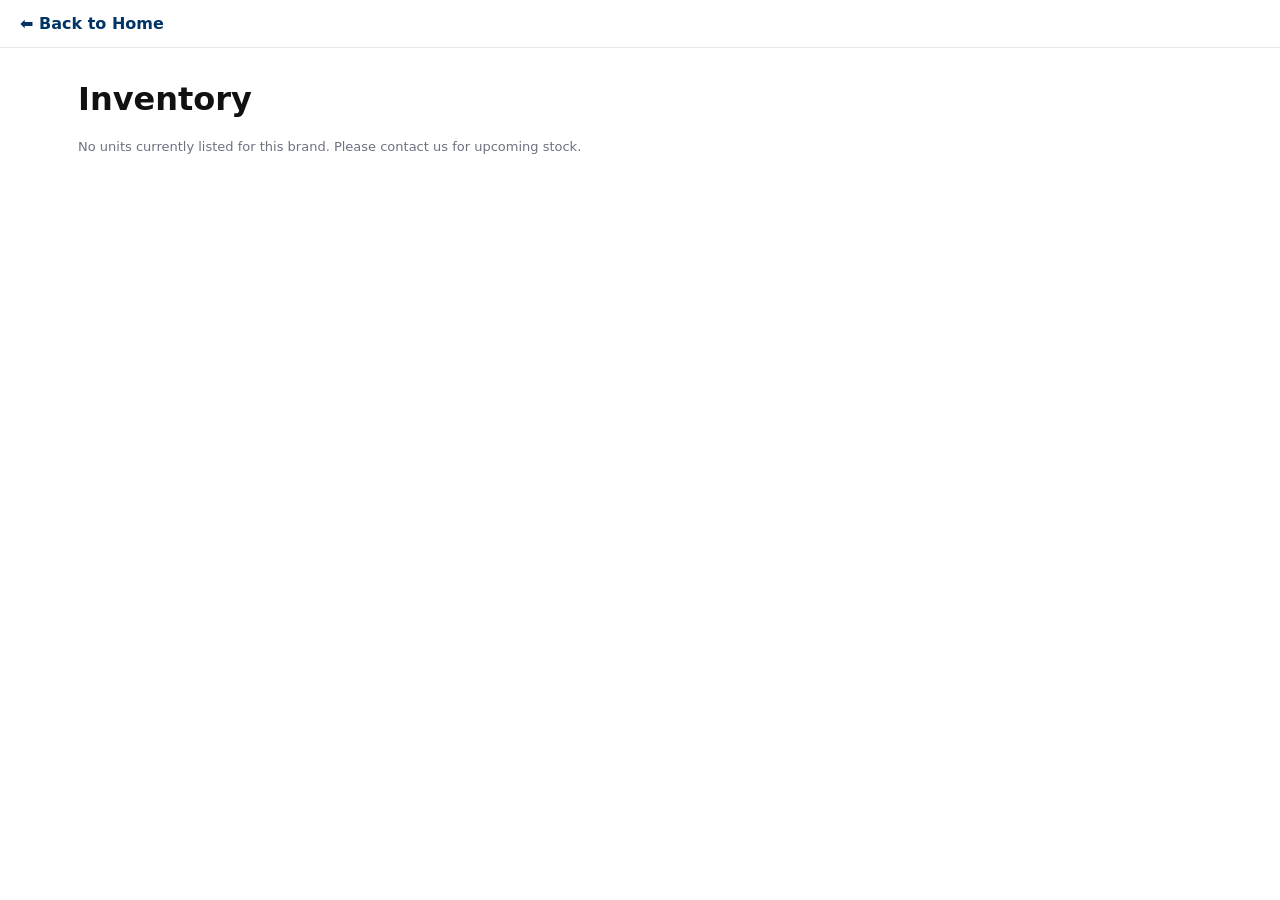
<file: brand.html>
<!DOCTYPE html>
<html lang="en">
<head>
  <meta charset="UTF-8"/>
  <meta name="viewport" content="width=device-width, initial-scale=1"/>
  <title>Brand Inventory | APP International</title>
  <link rel="stylesheet" href="styles.css"/>
</head>
<body>
  <header>
    <a href="index.html">⬅ Back to Home</a>
  </header>

  <main>
    <h1 id="brand-title"></h1>
    <p id="brand-sub" class="muted"></p>
    <div id="brand-items" class="grid grid-3"></div>
  </main>

  <script src="data.js"></script>
  <script>
    const params = new URLSearchParams(location.search);
    const brand = params.get("brand");
    const titleEl = document.getElementById("brand-title");
    const subEl = document.getElementById("brand-sub");
    const wrap = document.getElementById("brand-items");

    const all = (window.DB && window.DB.vehicles) || [];
    const items = all.filter(v => v.brand === brand);

    titleEl.textContent = brand ? (brand + " Inventory") : "Inventory";
    subEl.textContent = items.length
      ? `Showing ${items.length} unit${items.length > 1 ? "s" : ""} for ${brand}.`
      : "No units currently listed for this brand. Please contact us for upcoming stock.";

    wrap.innerHTML = items.map(i => `
      <a class="card" href="vehicle.html#${encodeURIComponent(i.id)}">
        <img src="${i.featuredImage || (i.images && i.images.length && (typeof i.images[0] === "string" ? i.images[0] : i.images[0].url)) || "https://images.unsplash.com/photo-1549317661-bd32c8ce0db2?w=800&q=80"}" alt="${i.title}">
        <div class="card-body">
          <h3>${i.title}</h3>
          <div class="meta">
            ${i.mileage ? i.mileage + " • " : ""}${i.specs && i.specs.year ? i.specs.year : ""}
          </div>
          <div class="price">${window.DB.utils.formatPrice(i.priceCIF || i.priceFOB, i.currency)}</div>
        </div>
      </a>
    `).join("");
  </script>
</body>
</html>
</file>
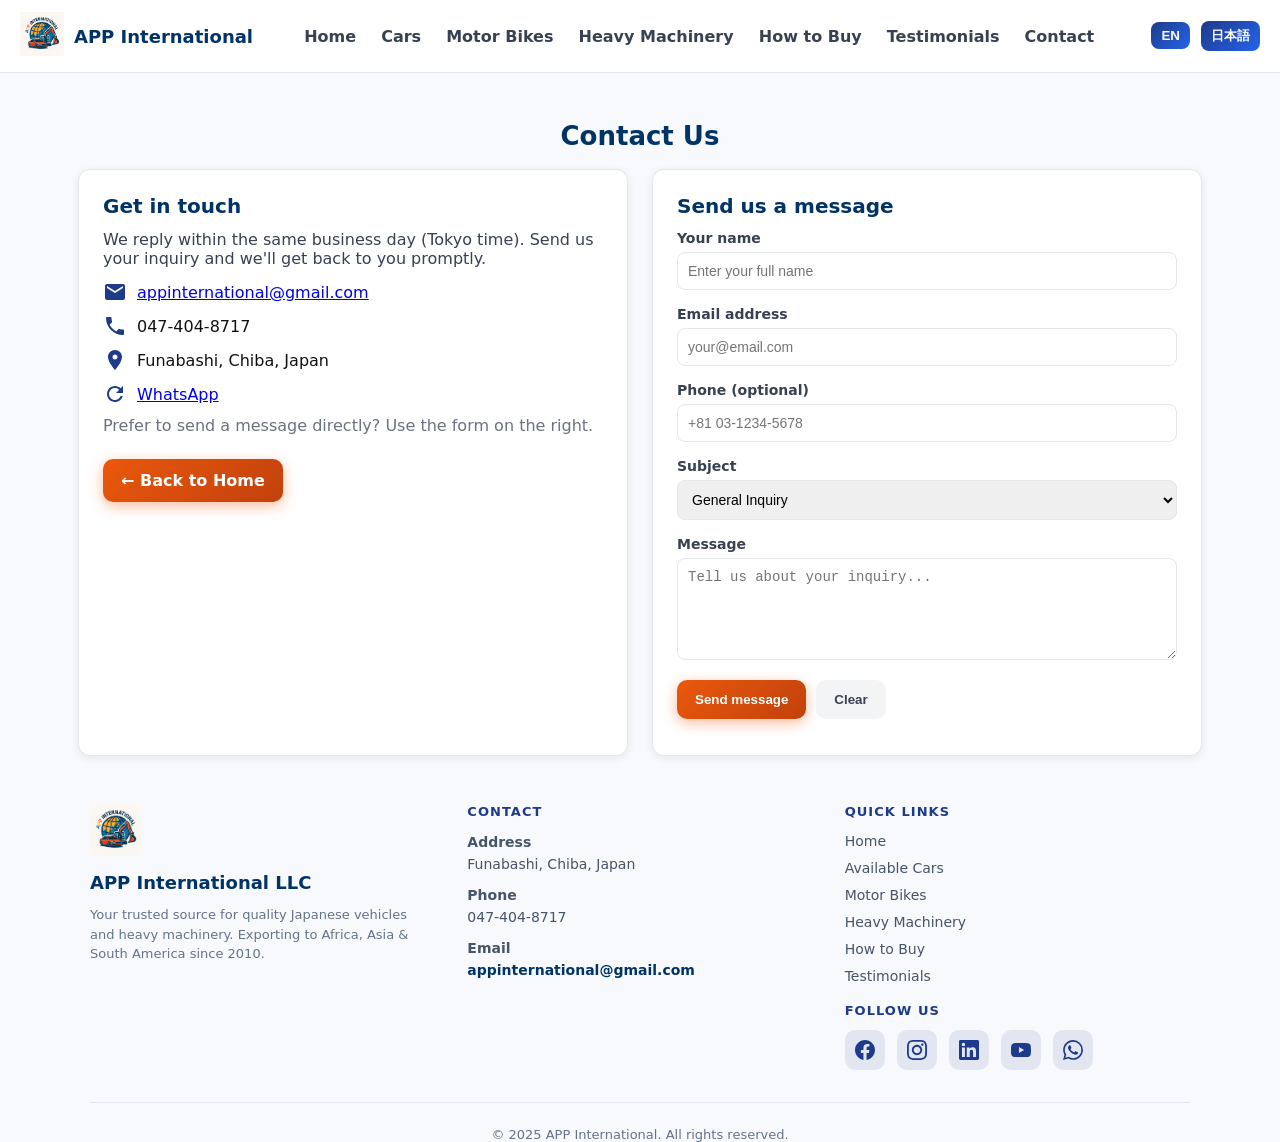
<file: contact.html>
<!DOCTYPE html>
<html lang="en">
<head>
  <meta charset="UTF-8"/>
  <meta name="viewport" content="width=device-width, initial-scale=1"/>
  <title>Contact Us | APP International</title>
  <meta name="description" content="Get in touch with APP International for vehicle and machinery inquiries. We reply within the same business day.">
  <link rel="icon" href="images/logo.png" type="image/png"/>
  <style>
    :root{
      --brand:#003366;
      --brand-2:#0055aa;
      --logo-blue:#1e3a8a;
      --logo-orange:#ea580c;
      --logo-gold:#f59e0b;
      --bg:#f7f9fc;
      --card:#ffffff;
      --muted:#6b7280;
      --ring:#e5e7eb;
      --shadow:0 2px 8px rgba(0,0,0,.08);
      --radius:12px;
    }
    *{box-sizing:border-box}
    html,body{margin:0;padding:0}
    body{font-family:system-ui,-apple-system,Segoe UI,Roboto,Arial,sans-serif;background:var(--bg);color:#111}
    header{
      position:sticky;top:0;z-index:10;background:#fff;border-bottom:1px solid var(--ring);
      display:flex;align-items:center;justify-content:space-between;padding:12px 20px;
    }
    .logo-wrap{display:flex;align-items:center;gap:10px}
    .logo-wrap img{height:44px;width:auto}
    .logo-title{margin:0;font-size:18px;color:var(--brand);font-weight:700}
    nav a{
      margin:0 10px;text-decoration:none;color:#374151;font-weight:600;
    }
    nav a:hover{color:var(--logo-orange)}
    .lang-switch button{
      border:none;background:linear-gradient(135deg, var(--logo-blue), #2563eb);color:#fff;font-weight:700;
      padding:6px 10px;border-radius:8px;cursor:pointer;margin-left:6px;
    }
    .lang-switch button:hover{background:linear-gradient(135deg, var(--logo-orange), #c2410c)}
    section{max-width:1160px;margin:48px auto;padding:0 18px}
    section h2{margin:0 0 18px;text-align:center;font-size:26px;color:var(--brand)}
    .contact-layout{display:grid;grid-template-columns:1fr 1fr;gap:24px}
    @media (max-width:800px){.contact-layout{grid-template-columns:1fr}}
    .contact-card{
      background:#fff;border:1px solid var(--ring);border-radius:var(--radius);box-shadow:var(--shadow);
      padding:24px
    }
    .contact-card h3{margin:0 0 12px;font-size:20px;color:var(--brand)}
    .contact-card p{margin:0 0 12px;color:#374151}
    .contact-card .muted{color:var(--muted)}
    .contact-card .contact-item{display:flex;align-items:center;gap:10px;margin-bottom:10px}
    .contact-card .contact-item .icon{width:24px;height:24px;fill:var(--logo-blue)}
    .contact-card .btn{
      display:inline-block;margin-top:12px;background:linear-gradient(135deg, var(--logo-orange), #c2410c);
      color:#fff;border-radius:10px;padding:12px 18px;text-decoration:none;font-weight:800;
      box-shadow:0 4px 14px rgba(234,88,12,.4)
    }
    .contact-card .btn:hover{background:linear-gradient(135deg, #f97316, var(--logo-orange));box-shadow:0 6px 20px rgba(234,88,12,.5)}
    .form-card{background:#fff;border:1px solid var(--ring);border-radius:var(--radius);box-shadow:var(--shadow);padding:24px}
    .form-card h3{margin:0 0 12px;font-size:20px;color:var(--brand)}
    .form-group{margin-bottom:16px}
    .form-group label{display:block;margin-bottom:6px;font-size:14px;color:#374151;font-weight:600}
    .form-group input,.form-group textarea,.form-group select{
      width:100%;padding:10px;border-radius:8px;border:1px solid var(--ring);font-size:14px
    }
    .form-group input:focus,.form-group textarea:focus,.form-group select:focus{
      outline:none;border-color:var(--brand-2);box-shadow:0 0 0 1px rgba(59,130,246,.15)
    }
    .form-actions{display:flex;gap:10px;flex-wrap:wrap}
    .btn-primary{
      background:linear-gradient(135deg, var(--logo-orange), #c2410c);color:#fff;border-radius:10px;padding:12px 18px;
      border:none;cursor:pointer;font-weight:800;box-shadow:0 4px 14px rgba(234,88,12,.4)
    }
    .btn-primary:hover{background:linear-gradient(135deg, #f97316, var(--logo-orange));box-shadow:0 6px 20px rgba(234,88,12,.5)}
    .btn-secondary{
      background:#f3f4f6;color:#374151;border-radius:10px;padding:12px 18px;border:none;cursor:pointer;font-weight:800
    }
    .btn-secondary:hover{background:#e5e7eb}
    .status{margin-top:12px;font-size:14px}
    .status.success{color:#166534}
    .status.error{color:#b91c1c}
    .footer{
      background:linear-gradient(180deg, #f8fafc 0%, #eff6ff 50%, #e0e7ff 100%);
      border-top:1px solid rgba(30,58,138,.12);padding:48px 24px 24px;margin-top:56px;color:#334155
    }
    .footer-inner{max-width:1100px;margin:0 auto;display:grid;grid-template-columns:1fr 1fr 1fr;gap:32px;align-items:start;text-align:left}
    @media (max-width:720px){.footer-inner{grid-template-columns:1fr;text-align:center;gap:28px}}
    .footer-brand{display:flex;flex-direction:column;align-items:flex-start;gap:12px}
    @media (max-width:720px){.footer-brand{align-items:center}}
    .footer-brand img{height:52px;width:auto}
    .footer-brand h3{margin:0;font-size:18px;color:var(--brand);font-weight:700}
    .footer-brand p{margin:0;font-size:13px;color:#64748b;line-height:1.5}
    .footer-col h4{margin:0 0 12px;font-size:13px;text-transform:uppercase;letter-spacing:.08em;color:var(--logo-blue);font-weight:700}
    .footer-col ul{list-style:none;padding:0;margin:0}
    .footer-col li{margin-bottom:8px}
    .footer-col a{color:#475569;text-decoration:none;font-size:14px;transition:color .2s}
    .footer-col a:hover{color:var(--logo-orange)}
    .footer-contact p{margin:0 0 8px;font-size:14px;line-height:1.6;color:#475569}
    .footer-contact a{color:var(--brand);font-weight:600}
    .footer-socials{display:flex;gap:12px;flex-wrap:wrap;margin-top:8px}
    .footer-socials a{
      display:inline-flex;align-items:center;justify-content:center;width:40px;height:40px;border-radius:10px;
      background:rgba(30,58,138,.1);color:var(--logo-blue);text-decoration:none;transition:background .2s,color .2s
    }
    .footer-socials a:hover{background:var(--logo-orange);color:#fff}
    .footer-socials a svg{width:20px;height:20px;fill:currentColor}
    .footer-bottom{max-width:1100px;margin:32px auto 0;padding-top:24px;border-top:1px solid rgba(30,58,138,.1);text-align:center}
    .footer-bottom p{margin:0;font-size:13px;color:#64748b}
  </style>
</head>
<body>
  <header>
    <div class="logo-wrap">
      <a href="index.html" aria-label="APP International — Home">
        <img src="images/logo.png" alt="APP International" loading="eager">
      </a>
      <h1 class="logo-title">APP International</h1>
    </div>
    <nav>
      <a href="index.html">Home</a>
      <a href="index.html#cars">Cars</a>
      <a href="index.html#bikes">Motor Bikes</a>
      <a href="index.html#machinery">Heavy Machinery</a>
      <a href="index.html#how">How to Buy</a>
      <a href="index.html#testimonials">Testimonials</a>
      <a href="contact.html">Contact</a>
    </nav>
    <div class="lang-switch" aria-label="Language">
      <button type="button" onclick="setLanguage('en')" aria-label="English">EN</button>
      <button type="button" onclick="setLanguage('jp')" aria-label="Japanese">日本語</button>
    </div>
  </header>

  <section aria-labelledby="contact-title">
    <h2 id="contact-title">Contact Us</h2>
    <div class="contact-layout">
      <div class="contact-card">
        <h3>Get in touch</h3>
        <p>We reply within the same business day (Tokyo time). Send us your inquiry and we'll get back to you promptly.</p>
        <div class="contact-item">
          <svg class="icon" viewBox="0 0 24 24" xmlns="http://www.w3.org/2000/svg"><path d="M20 4H4c-1.1 0-1.99.9-1.99 2L2 18c0 1.1.9 2 2 2h16c1.1 0 2-.9 2-2V6c0-1.1-.9-2-2-2zm0 4l-8 5-8-5V6l8 5 8-5v2z"/></svg>
          <a id="contact-email" href="mailto:appinternational@gmail.com">appinternational@gmail.com</a>
        </div>
        <div class="contact-item">
          <svg class="icon" viewBox="0 0 24 24" xmlns="http://www.w3.org/2000/svg"><path d="M6.62 10.79c1.44 2.83 3.76 5.14 6.59 6.59l2.2-2.2c.27-.27.67-.36 1.02-.24 1.12.37 2.33.57 3.57.57.55 0 1 .45 1 1V20c0 .55-.45 1-1 1-9.39 0-17-7.61-17-17 0-.55.45-1 1-1h3.5c.55 0 1 .45 1 1 0 1.25.2 2.45.57 3.57.11.35.03.74-.25 1.02l-2.2 2.2z"/></svg>
          <span id="contact-phone">047-404-8717</span>
        </div>
        <div class="contact-item">
          <svg class="icon" viewBox="0 0 24 24" xmlns="http://www.w3.org/2000/svg"><path d="M12 2C8.13 2 5 5.13 5 9c0 5.25 7 13 7 13s7-7.75 7-13c0-3.87-3.13-7-7-7zm0 9.5c-1.38 0-2.5-1.12-2.5-2.5s1.12-2.5 2.5-2.5 2.5 1.12 2.5 2.5-1.12 2.5-2.5 2.5z"/></svg>
          <span id="contact-address">Funabashi, Chiba, Japan</span>
        </div>
        <div class="contact-item">
          <svg class="icon" viewBox="0 0 24 24" xmlns="http://www.w3.org/2000/svg"><path d="M17.65 6.35C16.2 4.9 14.21 4 12 4c-4.42 0-7.99 3.58-7.99 8s3.57 8 7.99 8c3.73 0 6.84-2.55 7.73-6h-2.08c-.82 2.33-3.04 4-5.65 4-3.31 0-6-2.69-6-6s2.69-6 6-6c1.66 0 3.14.69 4.22 1.78L13 11h7V4l-2.35 2.35z"/></svg>
          <a id="contact-whatsapp" href="https://wa.me/818073136728" target="_blank" rel="noopener">WhatsApp</a>
        </div>
        <p class="muted">Prefer to send a message directly? Use the form on the right.</p>
        <a href="index.html" class="btn">← Back to Home</a>
      </div>

      <div class="form-card">
        <h3>Send us a message</h3>
        <form id="contact-form" novalidate>
          <div class="form-group">
            <label for="name">Your name</label>
            <input type="text" id="name" name="name" required placeholder="Enter your full name">
          </div>
          <div class="form-group">
            <label for="email">Email address</label>
            <input type="email" id="email" name="email" required placeholder="your@email.com">
          </div>
          <div class="form-group">
            <label for="phone">Phone (optional)</label>
            <input type="tel" id="phone" name="phone" placeholder="+81 03-1234-5678">
          </div>
          <div class="form-group">
            <label for="subject">Subject</label>
            <select id="subject" name="subject">
              <option value="General Inquiry">General Inquiry</option>
              <option value="Vehicle Inquiry">Vehicle Inquiry</option>
              <option value="Machinery Inquiry">Machinery Inquiry</option>
              <option value="Shipping Quote">Shipping Quote</option>
              <option value="Other">Other</option>
            </select>
          </div>
          <div class="form-group">
            <label for="message">Message</label>
            <textarea id="message" name="message" rows="5" required placeholder="Tell us about your inquiry..."></textarea>
          </div>
          <div class="form-actions">
            <button type="submit" class="btn-primary">Send message</button>
            <button type="reset" class="btn-secondary">Clear</button>
          </div>
          <div id="form-status" class="status" aria-live="polite"></div>
        </form>
      </div>
    </div>
  </section>

  <footer>
    <div class="footer-inner">
      <div class="footer-brand">
        <a href="index.html" aria-label="APP International — Home">
          <img src="images/logo.png" alt="APP International" loading="lazy">
        </a>
        <h3>APP International LLC</h3>
        <p>Your trusted source for quality Japanese vehicles and heavy machinery. Exporting to Africa, Asia & South America since 2010.</p>
      </div>
      <div class="footer-col footer-contact">
        <h4>Contact</h4>
        <p><strong>Address</strong><br><span id="footer-address">Funabashi, Chiba, Japan</span></p>
        <p><strong>Phone</strong><br><span id="footer-phone">047-404-8717</span><span id="footer-mobile-wrap"> | Mobile: <span id="footer-mobile">080-7313-6728</span></span></p>
        <p><strong>Email</strong><br><a id="footer-email" href="mailto:appinternational@gmail.com">appinternational@gmail.com</a></p>
      </div>
      <div class="footer-col">
        <h4>Quick links</h4>
        <ul>
          <li><a href="index.html">Home</a></li>
          <li><a href="index.html#cars">Available Cars</a></li>
          <li><a href="index.html#bikes">Motor Bikes</a></li>
          <li><a href="index.html#machinery">Heavy Machinery</a></li>
          <li><a href="index.html#how">How to Buy</a></li>
          <li><a href="index.html#testimonials">Testimonials</a></li>
        </ul>
        <h4 style="margin-top:18px">Follow us</h4>
        <div class="footer-socials">
          <a id="footer-facebook" href="https://facebook.com/appinternational" target="_blank" rel="noopener" aria-label="Facebook"><svg viewBox="0 0 24 24" xmlns="http://www.w3.org/2000/svg"><path d="M24 12.073c0-6.627-5.373-12-12-12s-12 5.373-12 12c0 5.99 4.388 10.954 10.125 11.854v-8.385H7.078v-3.47h3.047V9.43c0-3.007 1.792-4.669 4.533-4.669 1.312 0 2.686.235 2.686.235v2.953H15.83c-1.491 0-1.956.925-1.956 1.874v2.25h3.328l-.532 3.47h-2.796v8.385C19.612 23.027 24 18.062 24 12.073z"/></svg></a>
          <a id="footer-instagram" href="https://instagram.com/appinternational" target="_blank" rel="noopener" aria-label="Instagram"><svg viewBox="0 0 24 24" xmlns="http://www.w3.org/2000/svg"><path d="M12 2.163c3.204 0 3.584.012 4.85.07 3.252.148 4.771 1.691 4.919 4.919.058 1.265.069 1.645.069 4.849 0 3.205-.012 3.584-.069 4.849-.149 3.225-1.664 4.771-4.919 4.919-1.266.058-1.644.07-4.85.07-3.204 0-3.584-.012-4.849-.07-3.26-.149-4.771-1.699-4.919-4.92-.058-1.265-.07-1.644-.07-4.849 0-3.204.013-3.583.07-4.849.149-3.227 1.664-4.771 4.919-4.919 1.266-.057 1.645-.069 4.849-.069zm0-2.163c-3.259 0-3.667.014-4.947.072-4.358.2-6.78 2.618-6.98 6.98-.059 1.281-.073 1.689-.073 4.948 0 3.259.014 3.668.072 4.948.2 4.358 2.618 6.78 6.98 6.98 1.281.058 1.689.072 4.948.072 3.259 0 3.668-.014 4.948-.072 4.354-.2 6.782-2.618 6.979-6.98.059-1.28.073-1.689.073-4.948 0-3.259-.014-3.667-.072-4.947-.196-4.354-2.617-6.78-6.979-6.98-1.281-.059-1.69-.073-4.949-.073zm0 5.838c-3.403 0-6.162 2.759-6.162 6.162s2.759 6.163 6.162 6.163 6.162-2.759 6.162-6.163c0-3.403-2.759-6.162-6.162-6.162zm0 10.162c-2.209 0-4-1.79-4-4 0-2.209 1.791-4 4-4s4 1.791 4 4c0 2.21-1.791 4-4 4zm6.406-11.845c-.796 0-1.441.645-1.441 1.44s.645 1.44 1.441 1.44c.795 0 1.439-.645 1.439-1.44s-.644-1.44-1.439-1.44z"/></svg></a>
          <a id="footer-linkedin" href="https://www.linkedin.com/company/appinternational" target="_blank" rel="noopener" aria-label="LinkedIn"><svg viewBox="0 0 24 24" xmlns="http://www.w3.org/2000/svg"><path d="M20.447 20.452h-3.554v-5.569c0-1.328-.027-3.037-1.852-3.037-1.853 0-2.136 1.445-2.136 2.939v5.667H9.351V9h3.414v1.561h.046c.477-.9 1.637-1.85 3.37-1.85 3.601 0 4.267 2.37 4.267 5.455v6.286zM5.337 7.433c-1.144 0-2.063-.926-2.063-2.065 0-1.138.92-2.063 2.063-2.063 1.14 0 2.064.925 2.064 2.063 0 1.139-.925 2.065-2.064 2.065zm1.782 13.019H3.555V9h3.564v11.452zM22.225 0H1.771C.792 0 0 .774 0 1.729v20.542C0 23.227.792 24 1.771 24h20.451C23.2 24 24 23.227 24 22.271V1.729C24 .774 23.2 0 22.222 0h.003z"/></svg></a>
          <a id="footer-youtube" href="https://youtube.com/@appinternational" target="_blank" rel="noopener" aria-label="YouTube"><svg viewBox="0 0 24 24" xmlns="http://www.w3.org/2000/svg"><path d="M23.498 6.186a3.016 3.016 0 0 0-2.122-2.136C19.505 3.545 12 3.545 12 3.545s-7.505 0-9.377.505A3.017 3.017 0 0 0 .502 6.186C0 8.07 0 12 0 12s0 3.93.502 5.814a3.016 3.016 0 0 0 2.122 2.136c1.871.505 9.376.505 9.376.505s7.505 0 9.377-.505a3.015 3.015 0 0 0 2.122-2.136C24 15.93 24 12 24 12s0-3.93-.502-5.814zM9.545 15.568V8.432L15.818 12l-6.273 3.568z"/></svg></a>
          <a id="footer-whatsapp" href="https://wa.me/818073136728" target="_blank" rel="noopener" aria-label="WhatsApp"><svg viewBox="0 0 24 24" xmlns="http://www.w3.org/2000/svg"><path d="M17.472 14.382c-.297-.149-1.758-.867-2.03-.967-.273-.099-.471-.148-.67.15-.197.297-.767.966-.94 1.164-.173.199-.347.223-.644.075-.297-.15-1.255-.463-2.39-1.475-.883-.788-1.48-1.761-1.653-2.059-.173-.297-.018-.458.13-.606.134-.133.298-.347.446-.52.149-.174.198-.298.298-.497.099-.198.05-.371-.025-.52-.075-.149-.669-1.612-.916-2.207-.242-.579-.487-.5-.669-.51-.173-.008-.371-.01-.57-.01-.198 0-.52.074-.792.372-.272.297-1.04 1.016-1.04 2.479 0 1.462 1.065 2.875 1.213 3.074.149.198 2.096 3.2 5.077 4.487.709.306 1.262.489 1.694.625.712.227 1.36.195 1.871.118.571-.085 1.758-.719 2.006-1.413.248-.694.248-1.289.173-1.413-.074-.124-.272-.198-.57-.347m-5.421 7.403h-.004a9.87 9.87 0 01-5.031-1.378l-.361-.214-3.741.982.998-3.648-.235-.374a9.86 9.86 0 01-1.51-5.26c.001-5.45 4.436-9.884 9.888-9.884 2.64 0 5.122 1.03 6.988 2.898a9.825 9.825 0 012.893 6.994c-.003 5.45-4.437 9.884-9.885 9.884m8.413-18.297A11.815 11.815 0 0012.05 0C5.495 0 .16 5.335.157 11.892c0 2.096.547 4.142 1.588 5.945L.057 24l6.305-1.654a11.882 11.882 0 005.683 1.448h.005c6.554 0 11.89-5.335 11.893-11.893a11.821 11.821 0 00-3.48-8.413z"/></svg></a>
        </div>
      </div>
    </div>
    <div class="footer-bottom">
      <p id="footer-text">© 2025 APP International. All rights reserved.</p>
    </div>
  </footer>

  <script>
    // Language support
    const translations = {
      en: {
        "contact-title":"Contact Us",
        "footer-company":"APP International",
        "footer-text":"© 2025 APP International. All rights reserved."
      },
      jp: {
        "contact-title":"お問い合わせ",
        "footer-company":"APPインターナショナル",
        "footer-text":"© 2025 APPインターナショナル. 無断転載を禁ず。"
      }
    };
    function setLanguage(lang){
      const t = translations[lang] || translations.en;
      Object.keys(t).forEach(id=>{
        const node = document.getElementById(id);
        if(node) node.textContent = t[id];
      });
      try{ localStorage.setItem("lang", lang); }catch(e){}
    }

    // Footer sync with data.js
    (function initFooter(){
      try{
        const c = window.DB && window.DB.company;
        const contact = window.DB && window.DB.contact;
        const socials = window.DB && window.DB.socials;
        if(c && c.name){
          const n = document.getElementById("footer-company");
          if(n) n.textContent = c.name;
        }
        const addr = document.getElementById("footer-address");
        if(addr && c && c.address && c.address.en) addr.textContent = c.address.en;
        const phone = document.getElementById("footer-phone");
        if(phone && contact && contact.phone) phone.textContent = contact.phone;
        const mobile = document.getElementById("footer-mobile");
        const mobileWrap = document.getElementById("footer-mobile-wrap");
        if(mobile && mobileWrap){
          if(contact && contact.mobile){ mobile.textContent = contact.mobile; mobileWrap.style.display = ""; }
          else { mobileWrap.style.display = "none"; }
        }
        const email = document.getElementById("footer-email");
        if(email && contact && contact.email){
          email.textContent = contact.email;
          email.setAttribute("href","mailto:" + contact.email);
        }
        const setHref = (id, href) => { const a = document.getElementById(id); if(a && href) a.setAttribute("href", href); };
        if(socials){
          setHref("footer-facebook", socials.facebook);
          setHref("footer-instagram", socials.instagram);
          setHref("footer-linkedin", socials.linkedin);
          setHref("footer-youtube", socials.youtube);
          setHref("footer-whatsapp", socials.whatsapp || (contact && contact.whatsapp ? ("https://wa.me/" + contact.whatsapp) : ""));
        }
        // Copyright year
        const ft = document.getElementById("footer-text");
        if(ft){
          const year = new Date().getFullYear();
          ft.textContent = `© ${year} APP International. All rights reserved.`;
        }
      }catch(e){}
    })();

    // Contact form handling
    const form = document.getElementById("contact-form");
    const status = document.getElementById("form-status");
    form.addEventListener("submit", async (e)=>{
      e.preventDefault();
      status.textContent = "";
      status.className = "status";
      const name = document.getElementById("name").value.trim();
      const email = document.getElementById("email").value.trim();
      const phone = document.getElementById("phone").value.trim();
      const subject = document.getElementById("subject").value;
      const message = document.getElementById("message").value.trim();
      if(!name || !email || !message){
        status.textContent = "Please fill in all required fields.";
        status.className = "status error";
        return;
      }
      if(!/^[^\s@]+@[^\s@]+\.[^\s@]+$/.test(email)){
        status.textContent = "Please enter a valid email address.";
        status.className = "status error";
        return;
      }
      status.textContent = "Sending...";
      status.className = "status";
      try{
        const payload = {
          name, email, phone, subject, message,
          timestamp: new Date().toISOString()
        };
        // In a real deployment, this would POST to a serverless function or backend endpoint.
        // For now, we'll simulate success and provide a fallback mailto link.
        // You can replace this with your own backend endpoint.
        const response = await fetch("https://api.example.com/contact", {
          method: "POST",
          headers: { "Content-Type": "application/json" },
          body: JSON.stringify(payload)
        });
        if(response.ok){
          status.textContent = "Thank you! Your message has been sent. We'll get back to you shortly.";
          status.className = "status success";
          form.reset();
        }else{
          throw new Error("Server error");
        }
      }catch(err){
        // Fallback: open mailto with pre-filled content
        const subjectLine = encodeURIComponent(`[Contact Form] ${subject}`);
        const body = encodeURIComponent(
          `Name: ${name}\nEmail: ${email}\nPhone: ${phone}\n\nMessage:\n${message}\n\n---\nSent via APP International website`
        );
        const mailto = `mailto:${window.DB.contact.email}?subject=${subjectLine}&body=${body}`;
        status.textContent = "Unable to send via server. Opening email client...";
        status.className = "status";
        setTimeout(()=>{ window.location.href = mailto; }, 1200);
      }
    });

    // Prefill form from URL query params (vehicle inquiry)
    (function prefillFromUrl(){
      const url = new URL(window.location.href);
      const subject = url.searchParams.get("subject");
      const vehicle = url.searchParams.get("vehicle");
      const stock = url.searchParams.get("stock");
      if(subject){
        const subjectSelect = document.getElementById("subject");
        if(subjectSelect){
          subjectSelect.value = subject === "Vehicle Inquiry" ? "Vehicle Inquiry" : subject;
        }
      }
      if(vehicle || stock){
        const message = document.getElementById("message");
        if(message){
          const lines = [];
          if(vehicle) lines.push(`I am interested in: ${vehicle}`);
          if(stock) lines.push(`Stock No.: ${stock}`);
          lines.push("");
          lines.push("Please send me a CIF/FOB quotation to the following destination:");
          lines.push("- Country:");
          lines.push("- Port:");
          lines.push("- Preferred shipping month:");
          lines.push("");
          lines.push("Thank you.");
          message.value = lines.join("\n");
        }
      }
    })();

    // Restore language
    let lang = "en";
    try{ lang = localStorage.getItem("lang") || "en"; }catch(e){}
    setLanguage(lang);
  </script>
</body>
</html>
</file>
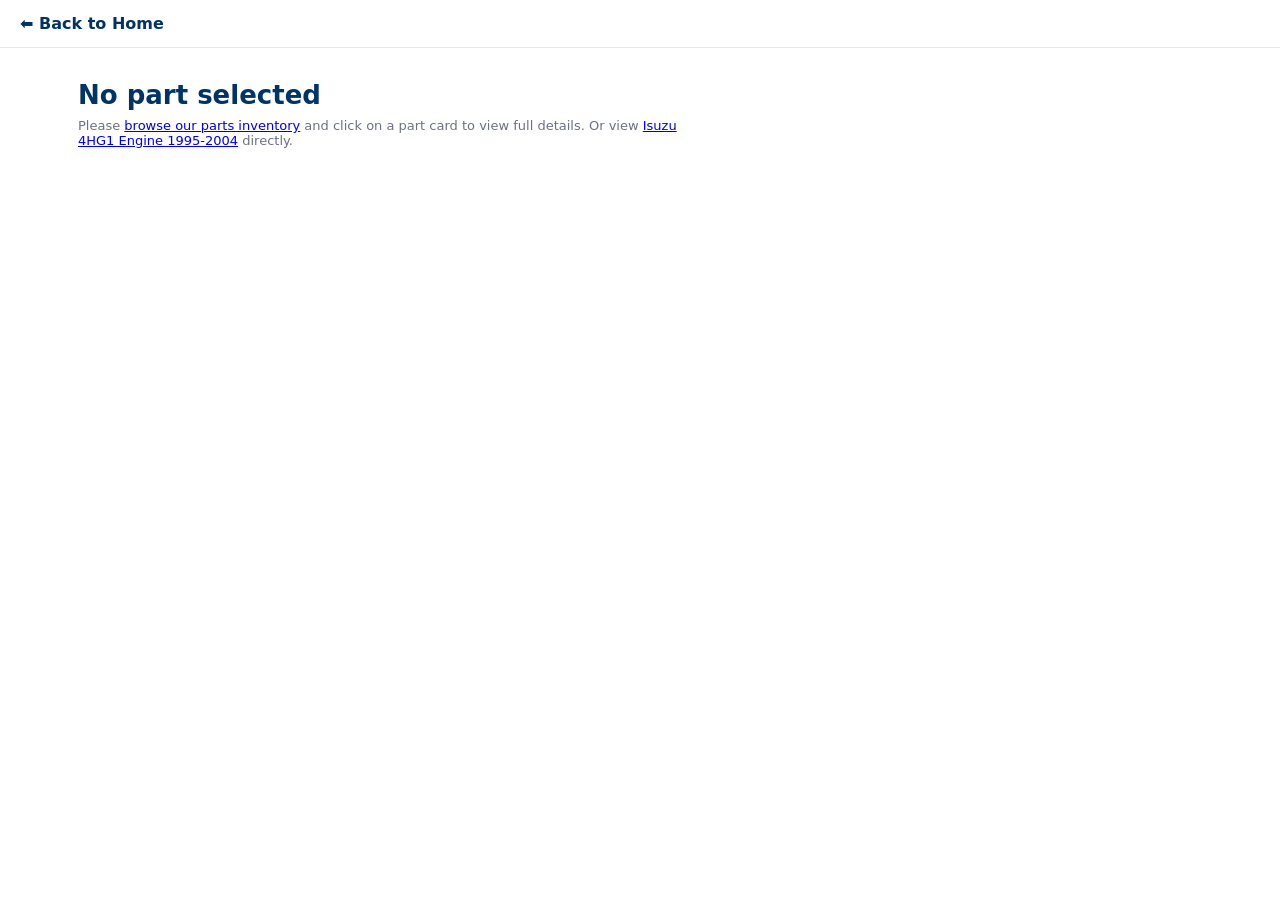
<file: parts.html>
<!DOCTYPE html>
<html lang="en">
<head>
  <meta charset="UTF-8"/>
  <meta name="viewport" content="width=device-width, initial-scale=1"/>
  <title>Parts Details | APP International</title>
  <link rel="stylesheet" href="styles.css"/>
</head>
<body>
  <header>
    <a href="index.html">⬅ Back to Home</a>
  </header>

  <main id="detail"></main>

  <script src="data.js"></script>
  <script>
    const container = document.getElementById("detail");
    let id = (window.location.hash || "").replace(/^#/, "").trim();
    if (!id) {
      id = new URLSearchParams(window.location.search).get("id");
    }
    const parts = (window.DB && window.DB.parts) || [];
    const item = id ? parts.find(p => p.id === id) : null;

    if (!id) {
      const firstPart = parts[0];
      const sampleLink = firstPart ? ` Or view <a href="parts.html#${encodeURIComponent(firstPart.id)}">${firstPart.title}</a> directly.` : "";
      container.innerHTML = `
        <section class="detail-layout" aria-label="Parts details">
          <div>
            <h1 class="detail-title">No part selected</h1>
            <p class="detail-price-note">
              Please <a href="index.html">browse our parts inventory</a> and click on a part card to view full details.${sampleLink}
            </p>
          </div>
        </section>
      `;
    } else if (!item) {
      container.innerHTML = `
        <section class="detail-layout" aria-label="Parts details">
          <div>
            <h1 class="detail-title">Part not found</h1>
            <p class="detail-price-note">
              This part may have been sold or the link may be incorrect.
              <a href="index.html">Browse available parts →</a>
            </p>
          </div>
        </section>
      `;
    } else {
      document.title = (item.title || "Part") + " | APP International";
      const imagesRaw = (item.images && item.images.length ? item.images : []);
      const images = imagesRaw.map(function(img){
        return typeof img === "string" ? img : (img && img.url);
      }).filter(Boolean);
      const firstImg = item.featuredImage || images[0] || "";
      const allImages = firstImg && !images.includes(firstImg) ? [firstImg].concat(images) : (images.length ? images : [firstImg].filter(Boolean));
      const specsEntries = Object.entries(item.specs || {});
      const descEn = (item.description && item.description.en) || "High quality Japanese part inspected before export.";
      const conditionNotes = (item.condition && item.condition.notes && item.condition.notes.en) || "";

      const related = parts
        .filter(p => p.id !== item.id && p.category === item.category)
        .slice(0, 3);

      const shippingRegions = (window.DB && window.DB.shippingRegions) || [];

      container.innerHTML = `
        <section class="detail-layout" aria-label="Parts details">
          <div>
            <div class="gallery-main">
              <img id="main-photo"
                   src="${firstImg}"
                   alt="${item.title}"
                   loading="eager"
                   onerror="this.src='https://images.unsplash.com/photo-1549317661-bd32c8ce0db2?w=800&q=80';this.onerror=null;">
            </div>
            <div class="gallery-thumbs" aria-label="Part photos">
              ${allImages.map(function(src, i){
                return `
                <button class="gallery-thumb ${i === 0 ? "is-active" : ""}" data-src="${src}" type="button">
                  <img src="${src}"
                       alt="${item.title} photo ${i + 1}"
                       loading="lazy"
                       onerror="this.src='https://images.unsplash.com/photo-1549317661-bd32c8ce0db2?w=800&q=80';this.onerror=null;">
                </button>`;
              }).join("")}
            </div>

            <div class="detail-panel detail-description">
              <h3>Full description</h3>
              <p class="detail-description-text">${descEn}</p>
              ${conditionNotes ? `<div class="detail-condition-notes"><strong>Condition notes:</strong> ${conditionNotes}</div>` : ""}
              <div class="muted" style="margin-top:12px;">
                <span class="small-label">STOCK NO.</span>
                ${item.stockNo || "On request"}
              </div>
            </div>

            <div class="detail-panel detail-all-images">
              <h3>All images</h3>
              <div class="detail-image-grid" aria-label="All part images">
                ${allImages.map(function(src, i){
                  return `
                  <button class="detail-image-cell ${i === 0 ? "is-active" : ""}" data-src="${src}" type="button">
                    <img src="${src}"
                         alt="${item.title} - Image ${i + 1}"
                         loading="lazy"
                         onerror="this.src='https://images.unsplash.com/photo-1549317661-bd32c8ce0db2?w=800&q=80';this.onerror=null;">
                  </button>`;
                }).join("")}
              </div>
            </div>
          </div>

          <div>
            <h1 class="detail-title">${item.title}</h1>
            <p class="detail-sub">
              <span class="badge-status">Available • Ready for export</span>
              ${item.brand ? `<span class="pill">${item.brand}</span>` : ""}
              ${item.category ? `<span class="pill">${
                item.category === "engine" ? "Engine" :
                item.category === "body" ? "Body Parts" :
                item.category === "component" ? "Components" :
                item.category === "equipment" ? "Equipment" :
                "Parts"
              }</span>` : ""}
            </p>

            <div class="detail-price">${window.DB.utils.formatPrice(item.priceCIF || item.priceFOB, item.currency)}</div>
            <p class="detail-price-note">Price is indicative. Final CIF/FOB depends on destination port and options.</p>

            <table class="spec-table" aria-label="Key specifications">
              <tbody>
                ${specsEntries.map(([k, v]) => `
                  <tr>
                    <th>${k.charAt(0).toUpperCase() + k.slice(1)}</th>
                    <td>${v}</td>
                  </tr>
                `).join("")}
                ${item.stockNo ? `
                  <tr>
                    <th>Stock No.</th>
                    <td>${item.stockNo}</td>
                  </tr>
                ` : ""}
                ${item.condition ? `
                  <tr>
                    <th>Condition</th>
                    <td>${item.condition}</td>
                  </tr>
                ` : ""}
              </tbody>
            </table>

            <div class="detail-panel">
              <h3>Request invoice / proforma</h3>
              <p>Send us your destination port and we will reply with a detailed CIF / FOB quotation for this part.</p>
              <div class="cta-row">
                <a
                  class="btn"
                  href="contact.html?subject=Parts%20Inquiry&part=${encodeURIComponent(item.title)}&stock=${encodeURIComponent(item.stockNo || "no stock number")}"
                  target="_blank"
                  rel="noopener">
                  Email proforma invoice
                </a>
                <a
                  class="btn secondary"
                  href="${(window.DB.socials && window.DB.socials.whatsapp) || "#"}?text=${encodeURIComponent("Hello, I am interested in " + item.title + " (" + (item.stockNo || "no stock number") + "). Please send me more photos and full quotation.")}"
                  target="_blank"
                  rel="noopener">
                  WhatsApp us
                </a>
              </div>
              <p class="muted">We usually reply within the same business day (Tokyo time).</p>
            </div>

            <div class="detail-panel">
              <h3>Shipping & delivery</h3>
              <label class="small-label" for="shipping-region">Destination region</label>
              <select id="shipping-region" class="shipping-select">
                <option value="">Select your region</option>
                ${shippingRegions.map(r => `
                  <option value="${r.id}">${r.label}</option>
                `).join("")}
              </select>
              <p id="shipping-info" class="shipping-note">
                Transit time and total cost depend on your exact port and shipping schedule.
              </p>
              <ul>
                <li>We arrange export paperwork in Japan.</li>
                <li>Parts are shipped by air or sea freight depending on size and destination.</li>
                <li>Original documents are sent by courier for smooth customs clearance.</li>
              </ul>
            </div>

            ${related.length ? `
              <div class="detail-panel">
                <h3>Similar parts you may like</h3>
                <div class="grid grid-3">
                  ${related.map(p => {
                    const relatedImg =
                      p.featuredImage ||
                      (p.images && p.images.length && (typeof p.images[0] === "string" ? p.images[0] : p.images[0].url)) ||
                      "https://images.unsplash.com/photo-1549317661-bd32c8ce0db2?w=800&q=80";
                    const relatedPrice = window.DB.utils.formatPrice(p.priceCIF || p.priceFOB, p.currency);
                    return `
                    <a class="card" href="parts.html#${encodeURIComponent(p.id)}">
                      <img src="${relatedImg}"
                           alt="${p.title}"
                           loading="lazy"
                           onerror="this.src='https://images.unsplash.com/photo-1549317661-bd32c8ce0db2?w=800&q=80';this.onerror=null;">
                      <div class="card-body">
                        <h3>${p.title}</h3>
                        <div class="meta">${p.brand || ""}</div>
                        <div class="price">${relatedPrice}</div>
                      </div>
                    </a>
                    `;
                  }).join("")}
                </div>
              </div>
            ` : ""}
          </div>
        </section>
      `;

      // Set up gallery interactions (thumbs + image grid)
      const mainPhoto = document.getElementById("main-photo");
      const selectImage = (src) => {
        if (src && mainPhoto) mainPhoto.src = src;
        document.querySelectorAll(".gallery-thumb").forEach(b => b.classList.toggle("is-active", b.getAttribute("data-src") === src));
        document.querySelectorAll(".detail-image-cell").forEach(b => b.classList.toggle("is-active", b.getAttribute("data-src") === src));
      };
      document.querySelectorAll(".gallery-thumb").forEach(btn => {
        btn.addEventListener("click", () => selectImage(btn.getAttribute("data-src")));
      });
      document.querySelectorAll(".detail-image-cell").forEach(btn => {
        btn.addEventListener("click", () => selectImage(btn.getAttribute("data-src")));
      });

      // Shipping selector behaviour
      const regionSelect = document.getElementById("shipping-region");
      const shippingInfo = document.getElementById("shipping-info");
      if (regionSelect && shippingInfo && shippingRegions.length) {
        regionSelect.addEventListener("change", () => {
          const val = regionSelect.value;
          const found = shippingRegions.find(r => r.id === val);
          if (!found) {
            shippingInfo.textContent = "Transit time and total cost depend on your exact port and shipping schedule.";
          } else {
            shippingInfo.textContent = `${found.label}: approx. transit ${found.eta}. ${found.note}`;
          }
        });
      }
    }
  </script>
</body>
</html>
</file>
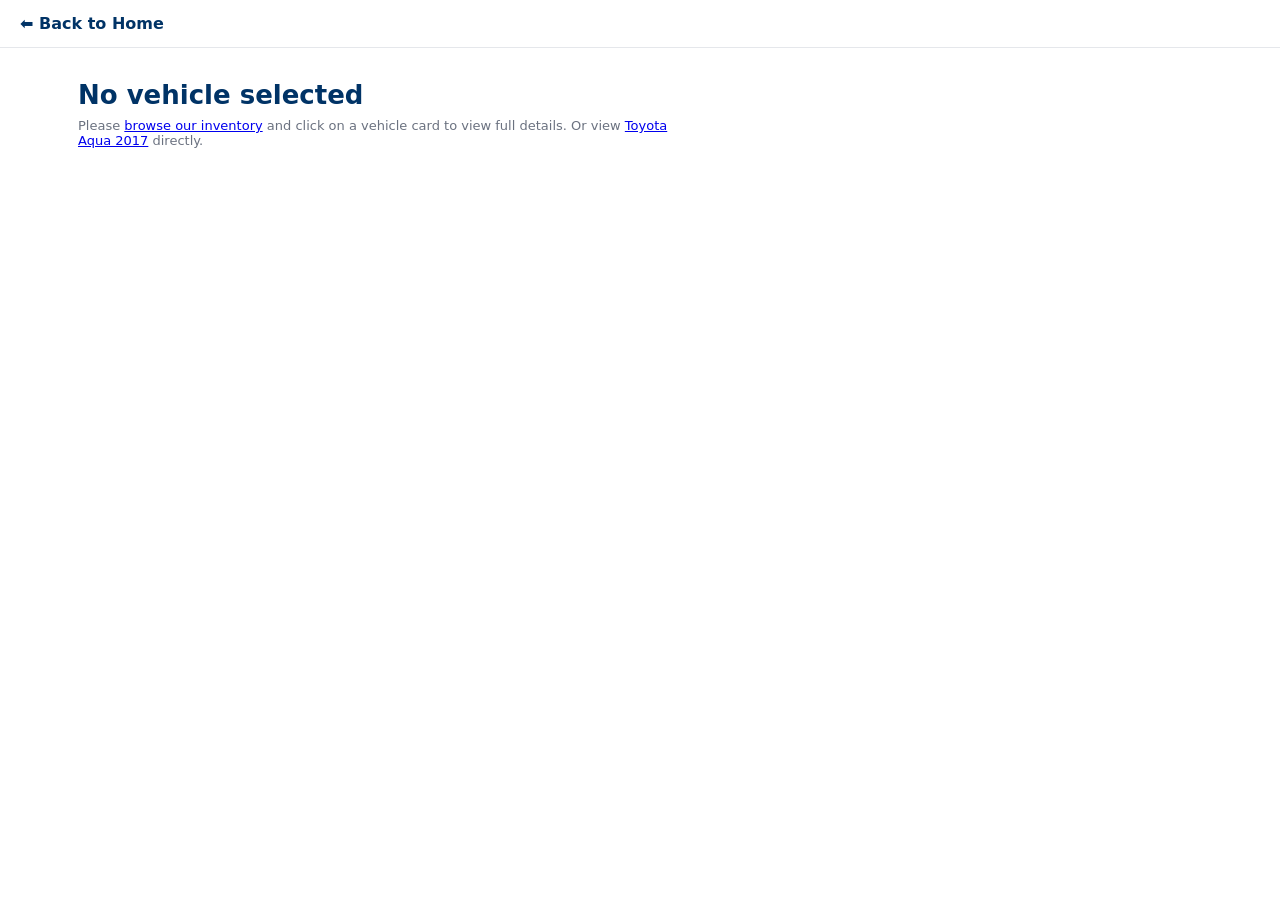
<file: vehicle.html>
<!DOCTYPE html>
<html lang="en">
<head>
  <meta charset="UTF-8"/>
  <meta name="viewport" content="width=device-width, initial-scale=1"/>
  <title>Vehicle Details | APP International</title>
  <link rel="stylesheet" href="styles.css"/>
</head>
<body>
  <header>
    <a href="index.html">⬅ Back to Home</a>
  </header>

  <main id="detail"></main>

  <script src="data.js"></script>
  <script>
    const container = document.getElementById("detail");
    let id = (window.location.hash || "").replace(/^#/, "").trim();
      if (!id) {
      id = new URLSearchParams(window.location.search).get("id");
    }
    const vehicles = (window.DB && window.DB.vehicles) || [];
    const parts = (window.DB && window.DB.parts) || [];
    const item = id ? vehicles.find(v => v.id === id) || parts.find(p => p.id === id) : null;

    if (!id) {
      const firstVehicle = vehicles[0];
      const sampleLink = firstVehicle ? ` Or view <a href="vehicle.html#${encodeURIComponent(firstVehicle.id)}">${firstVehicle.title}</a> directly.` : "";
      container.innerHTML = `
        <section class="detail-layout" aria-label="Vehicle details">
          <div>
            <h1 class="detail-title">No vehicle selected</h1>
            <p class="detail-price-note">
              Please <a href="index.html">browse our inventory</a> and click on a vehicle card to view full details.${sampleLink}
            </p>
          </div>
        </section>
      `;
    } else if (!item) {
      container.innerHTML = `
        <section class="detail-layout" aria-label="Vehicle details">
          <div>
            <h1 class="detail-title">Vehicle not found</h1>
            <p class="detail-price-note">
              This vehicle may have been sold or the link may be incorrect.
              <a href="index.html">Browse available stock →</a>
            </p>
          </div>
        </section>
      `;
    } else {
      document.title = (item.title || "Vehicle") + " | APP International";
      const imagesRaw = (item.images && item.images.length ? item.images : []);
      const images = imagesRaw.map(function(img){
        return typeof img === "string" ? img : (img && img.url);
      }).filter(Boolean);
      const firstImg = item.featuredImage || images[0] || "";
      const allImages = firstImg && !images.includes(firstImg) ? [firstImg].concat(images) : (images.length ? images : [firstImg].filter(Boolean));
      const specsEntries = Object.entries(item.specs || {});
      const descEn = (item.description && item.description.en) || "Well maintained Japanese unit inspected before export.";
      const conditionNotes = (item.condition && item.condition.notes && item.condition.notes.en) || "";

      const related = vehicles
        .filter(v => v.id !== item.id && v.type === item.type)
        .slice(0, 3);
if (item && item.category === "engine") {
  related = parts
    .filter(p => p.id !== item.id && p.category === "engine")
    .slice(0, 3);
}

      const shippingRegions = (window.DB && window.DB.shippingRegions) || [];

      container.innerHTML = `
        <section class="detail-layout" aria-label="Vehicle details">
          <div>
            <div class="gallery-main">
              <img id="main-photo"
                   src="${firstImg}"
                   alt="${item.title}"
                   loading="eager"
                   onerror="this.src='https://images.unsplash.com/photo-1549317661-bd32c8ce0db2?w=800&q=80';this.onerror=null;">
            </div>
            <div class="gallery-thumbs" aria-label="Vehicle photos">
              ${allImages.map(function(src, i){
                return `
                <button class="gallery-thumb ${i === 0 ? "is-active" : ""}" data-src="${src}" type="button">
                  <img src="${src}"
                       alt="${item.title} photo ${i + 1}"
                       loading="lazy"
                       onerror="this.src='https://images.unsplash.com/photo-1549317661-bd32c8ce0db2?w=800&q=80';this.onerror=null;">
                </button>`;
              }).join("")}
            </div>

            <div class="detail-panel detail-description">
              <h3>Full description</h3>
              <p class="detail-description-text">${descEn}</p>
              ${conditionNotes ? `<div class="detail-condition-notes"><strong>Condition notes:</strong> ${conditionNotes}</div>` : ""}
              <div class="muted" style="margin-top:12px;">
                <span class="small-label">STOCK NO.</span>
                ${item.stockNo || "On request"}
              </div>
            </div>

            <div class="detail-panel detail-all-images">
              <h3>All images</h3>
              <div class="detail-image-grid" aria-label="All vehicle images">
                ${allImages.map(function(src, i){
                  return `
                  <button class="detail-image-cell ${i === 0 ? "is-active" : ""}" data-src="${src}" type="button">
                    <img src="${src}"
                         alt="${item.title} - Image ${i + 1}"
                         loading="lazy"
                         onerror="this.src='https://images.unsplash.com/photo-1549317661-bd32c8ce0db2?w=800&q=80';this.onerror=null;">
                  </button>`;
                }).join("")}
              </div>
            </div>
          </div>

          <div>
            <h1 class="detail-title">${item.title}</h1>
            <p class="detail-sub">
              <span class="badge-status">Available • Ready for export</span>
              ${item.brand ? `<span class="pill">${item.brand}</span>` : ""}
              ${item.type ? `<span class="pill">${
                item.type === "car" ? "Passenger vehicle" :
                item.type === "bike" ? "Motor bike" :
                "Heavy machinery"
              }</span>` : ""}
            </p>

            <div class="detail-price">${window.DB.utils.formatPrice(item.priceCIF || item.priceFOB, item.currency)}</div>
            <p class="detail-price-note">Price is indicative. Final CIF/FOB depends on destination port and options.</p>

            <table class="spec-table" aria-label="Key specifications">
              <tbody>
                ${specsEntries.map(([k, v]) => `
                  <tr>
                    <th>${k.charAt(0).toUpperCase() + k.slice(1)}</th>
                    <td>${v}</td>
                  </tr>
                `).join("")}
                ${item.mileage ? `
                  <tr>
                    <th>Mileage</th>
                    <td>${window.DB.utils.formatMileage(item.mileage)}</td>
                  </tr>
                ` : ""}
                ${item.stockNo ? `
                  <tr>
                    <th>Stock No.</th>
                    <td>${item.stockNo}</td>
                  </tr>
                ` : ""}
              </tbody>
            </table>

            <div class="detail-panel">
              <h3>Request invoice / proforma</h3>
              <p>Send us your destination port and we will reply with a detailed CIF / FOB quotation for this unit.</p>
              <div class="cta-row">
                <a
                  class="btn"
                  href="contact.html?subject=Vehicle%20Inquiry&vehicle=${encodeURIComponent(item.title)}&stock=${encodeURIComponent(item.stockNo || "no stock number")}"
                  target="_blank"
                  rel="noopener">
                  Email proforma invoice
                </a>
                <a
                  class="btn secondary"
                  href="${(window.DB.socials && window.DB.socials.whatsapp) || "#"}?text=${encodeURIComponent("Hello, I am interested in " + item.title + " (" + (item.stockNo || "no stock number") + "). Please send me more photos and full quotation.")}"
                  target="_blank"
                  rel="noopener">
                  WhatsApp us
                </a>
              </div>
              <p class="muted">We usually reply within the same business day (Tokyo time).</p>
            </div>

            <div class="detail-panel">
              <h3>Shipping & delivery</h3>
              <label class="small-label" for="shipping-region">Destination region</label>
              <select id="shipping-region" class="shipping-select">
                <option value="">Select your region</option>
                ${shippingRegions.map(r => `
                  <option value="${r.id}">${r.label}</option>
                `).join("")}
              </select>
              <p id="shipping-info" class="shipping-note">
                Transit time and total cost depend on your exact port and shipping schedule.
              </p>
              <ul>
                <li>We arrange yard inspection and export paperwork in Japan.</li>
                <li>Units are shipped on RORO vessel or container depending on destination.</li>
                <li>Original documents are sent by courier for smooth customs clearance.</li>
              </ul>
            </div>

            ${related.length ? `
              <div class="detail-panel">
                <h3>Similar units you may like</h3>
                <div class="grid grid-3">
                  ${related.map(v => {
                    const relatedImg =
                      v.featuredImage ||
                      (v.images && v.images.length && (typeof v.images[0] === "string" ? v.images[0] : v.images[0].url)) ||
                      "https://images.unsplash.com/photo-1549317661-bd32c8ce0db2?w=800&q=80";
                    const relatedPrice = window.DB.utils.formatPrice(v.priceCIF || v.priceFOB, v.currency);
                    const relatedMileage = window.DB.utils.formatMileage(v.mileage);
                    return `
                    <a class="card" href="vehicle.html#${encodeURIComponent(v.id)}">
                      <img src="${relatedImg}"
                           alt="${v.title}"
                           loading="lazy"
                           onerror="this.src='https://images.unsplash.com/photo-1549317661-bd32c8ce0db2?w=800&q=80';this.onerror=null;">
                      <div class="card-body">
                        <h3>${v.title}</h3>
                        <div class="meta">${relatedMileage}</div>
                        <div class="price">${relatedPrice}</div>
                      </div>
                    </a>
                    `;
                  }).join("")}
                </div>
              </div>
            ` : ""}
          </div>
        </section>
      `;

      // Set up gallery interactions (thumbs + image grid)
      const mainPhoto = document.getElementById("main-photo");
      const selectImage = (src) => {
        if (src && mainPhoto) mainPhoto.src = src;
        document.querySelectorAll(".gallery-thumb").forEach(b => b.classList.toggle("is-active", b.getAttribute("data-src") === src));
        document.querySelectorAll(".detail-image-cell").forEach(b => b.classList.toggle("is-active", b.getAttribute("data-src") === src));
      };
      document.querySelectorAll(".gallery-thumb").forEach(btn => {
        btn.addEventListener("click", () => selectImage(btn.getAttribute("data-src")));
      });
      document.querySelectorAll(".detail-image-cell").forEach(btn => {
        btn.addEventListener("click", () => selectImage(btn.getAttribute("data-src")));
      });

      // Shipping selector behaviour
      const regionSelect = document.getElementById("shipping-region");
      const shippingInfo = document.getElementById("shipping-info");
      if (regionSelect && shippingInfo && shippingRegions.length) {
        regionSelect.addEventListener("change", () => {
          const val = regionSelect.value;
          const found = shippingRegions.find(r => r.id === val);
          if (!found) {
            shippingInfo.textContent = "Transit time and total cost depend on your exact port and shipping schedule.";
          } else {
            shippingInfo.textContent = `${found.label}: approx. transit ${found.eta}. ${found.note}`;
          }
        });
      }
    }
  </script>
</body>
</html>
</file>
<file: styles.css>
/* Shared styling for APP International sub‑pages (vehicle & brand) */

:root{
  --brand:#003366;
  --brand-2:#0055aa;
  --bg:#ffffff;
  --card:#ffffff;
  --muted:#6b7280;
  --ring:#e5e7eb;
  --shadow:0 2px 8px rgba(0,0,0,.08);
  --radius:12px;
}

*{box-sizing:border-box;}
html,body{margin:0;padding:0;}
body{
  font-family:system-ui,-apple-system,Segoe UI,Roboto,Arial,sans-serif;
  background:var(--bg);
  color:#111;
}

header{
  background:#fff;
  border-bottom:1px solid var(--ring);
  padding:14px 20px;
  display:flex;
  align-items:center;
  gap:8px;
}
header a{
  text-decoration:none;
  color:var(--brand);
  font-weight:600;
}
header a:hover{color:var(--brand-2);}

main{
  max-width:1160px;
  margin:32px auto 40px;
  padding:0 18px 40px;
}

/* Grid + cards (re‑use from home page look) */
.grid{display:grid;gap:18px;}
.grid-3{grid-template-columns:repeat(auto-fit,minmax(260px,1fr));}
.card{
  background:var(--card);
  border:1px solid var(--ring);
  border-radius:var(--radius);
  box-shadow:var(--shadow);
  overflow:hidden;
  text-decoration:none;
  color:inherit;
  transition:transform .18s ease, box-shadow .18s ease;
}
.card:hover{
  transform:translateY(-2px);
  box-shadow:0 8px 24px rgba(0,0,0,.10);
}
.card img{
  width:100%;
  height:180px;
  object-fit:cover;
  display:block;
}
.card-body{padding:14px;}
.card-body h3{
  margin:0 0 6px;
  font-size:18px;
  line-height:1.25;
}
.meta{color:var(--muted);font-size:14px;}
.price{color:var(--brand);font-weight:800;margin-top:6px;}

/* Vehicle detail layout */
.detail-layout{
  display:grid;
  grid-template-columns:minmax(0,1.8fr) minmax(0,1.4fr);
  gap:24px;
  align-items:flex-start;
}

@media (max-width:840px){
  .detail-layout{
    grid-template-columns:1fr;
  }
}

.detail-title{
  margin:0 0 8px;
  font-size:26px;
  color:var(--brand);
}
.detail-sub{
  margin:0 0 16px;
  color:var(--muted);
  font-size:14px;
}

.badge-status{
  display:inline-flex;
  align-items:center;
  gap:6px;
  padding:4px 10px;
  border-radius:999px;
  background:#ecfdf3;
  color:#166534;
  font-size:12px;
  font-weight:700;
}

.detail-price{
  font-size:24px;
  font-weight:800;
  color:var(--brand);
  margin:12px 0 4px;
}
.detail-price-note{
  margin:0 0 16px;
  color:var(--muted);
  font-size:13px;
}

.spec-table{
  width:100%;
  border-collapse:collapse;
  margin:12px 0 18px;
  font-size:14px;
}
.spec-table th,
.spec-table td{
  padding:8px 10px;
  border-bottom:1px solid var(--ring);
}
.spec-table th{
  text-align:left;
  width:40%;
  color:#374151;
  background:#f9fafb;
}

.detail-panel{
  background:#fff;
  border:1px solid var(--ring);
  border-radius:var(--radius);
  padding:16px 18px;
  box-shadow:var(--shadow);
  margin-bottom:16px;
}
.detail-panel h3{
  margin:0 0 10px;
  font-size:18px;
  color:var(--brand);
}
.detail-panel p{
  margin:0 0 8px;
  font-size:14px;
  color:#374151;
}
.detail-panel ul{
  margin:0;
  padding-left:18px;
  font-size:14px;
}

.btn{
  display:inline-flex;
  align-items:center;
  justify-content:center;
  gap:6px;
  padding:10px 16px;
  border-radius:10px;
  background:var(--brand);
  color:#fff;
  text-decoration:none;
  font-weight:700;
  font-size:14px;
  box-shadow:var(--shadow);
  border:none;
  cursor:pointer;
}
.btn.secondary{
  background:#fff;
  color:var(--brand);
  border:1px solid var(--brand-2);
}
.btn:hover{
  background:var(--brand-2);
}
.btn.secondary:hover{
  background:#eff6ff;
}

.cta-row{
  display:flex;
  flex-wrap:wrap;
  gap:10px;
  margin:14px 0 4px;
}

/* Image gallery */
.gallery-main{
  width:100%;
  border-radius:var(--radius);
  overflow:hidden;
  border:1px solid var(--ring);
  background:#000;
}
.gallery-main img{
  width:100%;
  max-height:420px;
  object-fit:cover;
  display:block;
}

.gallery-thumbs{
  display:flex;
  flex-wrap:wrap;
  gap:8px;
  margin-top:10px;
}
.gallery-thumb{
  width:80px;
  height:64px;
  border-radius:8px;
  overflow:hidden;
  border:2px solid transparent;
  cursor:pointer;
  flex:0 0 auto;
}
.gallery-thumb img{
  width:100%;
  height:100%;
  object-fit:cover;
  display:block;
}
.gallery-thumb.is-active{
  border-color:var(--brand-2);
}

.detail-description-text{
  line-height:1.65;
  font-size:15px;
  color:#374151;
}
.detail-condition-notes{
  margin-top:10px;
  padding:10px 12px;
  background:#f9fafb;
  border-radius:8px;
  font-size:14px;
  color:#4b5563;
}
.detail-image-grid{
  display:grid;
  grid-template-columns:repeat(auto-fill,minmax(120px,1fr));
  gap:10px;
  margin-top:12px;
}
.detail-image-cell{
  width:100%;
  aspect-ratio:4/3;
  border-radius:8px;
  overflow:hidden;
  border:2px solid transparent;
  cursor:pointer;
  padding:0;
  background:#000;
}
.detail-image-cell img{
  width:100%;
  height:100%;
  object-fit:cover;
  display:block;
}
.detail-image-cell:hover,
.detail-image-cell.is-active{
  border-color:var(--brand-2);
}

.pill{
  display:inline-block;
  font-size:12px;
  padding:3px 9px;
  border-radius:999px;
  background:#eef2ff;
  color:#3730a3;
  margin-right:6px;
  margin-bottom:4px;
}

.small-label{
  font-size:12px;
  text-transform:uppercase;
  letter-spacing:.05em;
  color:var(--muted);
  margin-bottom:2px;
}

.shipping-select{
  width:100%;
  padding:8px 10px;
  border-radius:8px;
  border:1px solid var(--ring);
  font-size:14px;
  margin:4px 0 10px;
}

.shipping-note{
  font-size:13px;
  color:var(--muted);
}

.muted{
  color:var(--muted);
  font-size:13px;
}
</file>
